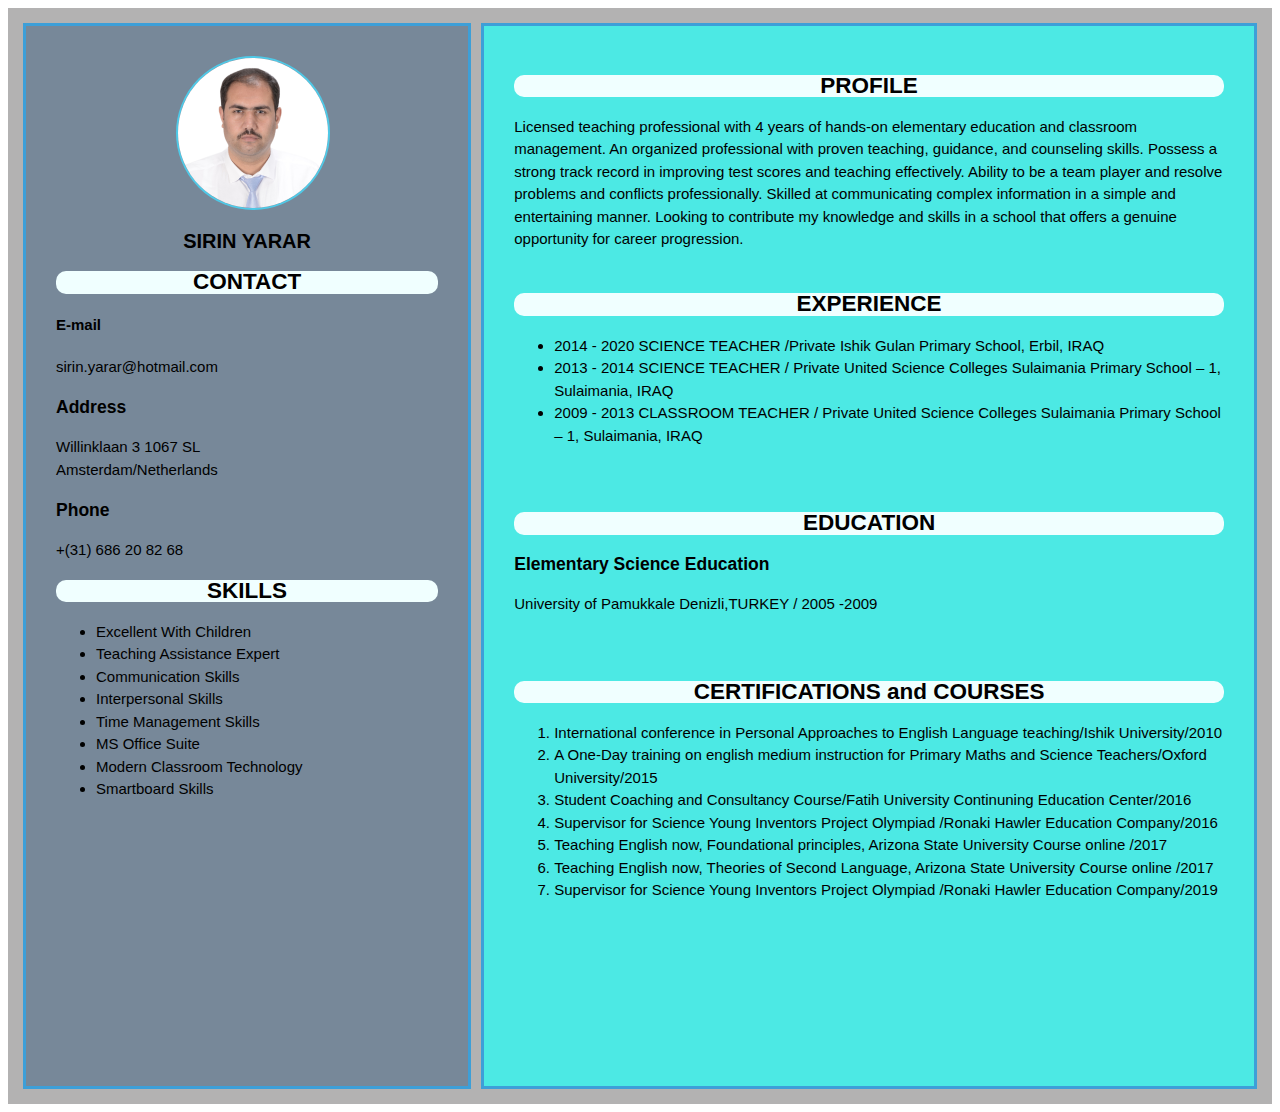
<file: week1/digital-resume.html>
<!DOCTYPE html>
<html lang="en">

<head>
    <meta charset="UTF-8" />
    <meta http-equiv="X-UA-Compatible" content="IE=edge" />
    <meta name="viewport" content="width=device-width, initial-scale=1.0" />
    <title>My Digital Resume</title>
    <link rel="stylesheet" href="digital.css" >
</head>

<body>
    <div class="resume">
        <div class="right">
            <img class="img" src="sirin.jpg" alt="sirin yarar" width="150px" height="150px" />
            <h1>SIRIN YARAR</h1>

            <h2>CONTACT</h2>

            <h4>E-mail</h4>
            <p>sirin.yarar@hotmail.com</p>

            <h3>Address</h3>
            <p>
                Willinklaan 3 1067 SL<br /> Amsterdam/Netherlands
            </p>

            <h3>Phone</h3>
            <p>+(31) 686 20 82 68</p>

            <div class="skills">
                <h2>SKILLS</h2>
                <ul>
                    <li>Excellent With Children</li>
                    <li>Teaching Assistance Expert</li>
                    <li>Communication Skills</li>
                    <li>Interpersonal Skills</li>
                    <li>Time Management Skills</li>
                    <li>MS Office Suite</li>
                    <li>Modern Classroom Technology</li>
                    <li>Smartboard Skills</li>
                </ul>
            </div>
        </div>
        <div class="left">
            <div class="profile">
                <h2>PROFILE</h2>
                <p>
                    Licensed teaching professional with 4 years of hands-on elementary education and classroom management. An organized professional with proven teaching, guidance, and counseling skills. Possess a strong track record in improving test scores and teaching
                    effectively. Ability to be a team player and resolve problems and conflicts professionally. Skilled at communicating complex information in a simple and entertaining manner. Looking to contribute my knowledge and skills in a school
                    that offers a genuine opportunity for career progression.
                </p>
            </div>

            <div class="experience">
                <h2>EXPERIENCE</h2>
                <ul>
                    <li>
                        2014 - 2020 SCIENCE TEACHER /Private Ishik Gulan Primary School, Erbil, IRAQ
                    </li>
                    <li>
                        2013 - 2014 SCIENCE TEACHER / Private United Science Colleges Sulaimania Primary School – 1, Sulaimania, IRAQ
                    </li>
                    <li>
                        2009 - 2013 CLASSROOM TEACHER / Private United Science Colleges Sulaimania Primary School – 1, Sulaimania, IRAQ
                    </li>
                </ul>
            </div>

            <div class="education">
                <h2>EDUCATION</h2>
                <h3>Elementary Science Education</h3>
                <p>University of Pamukkale Denizli,TURKEY / 2005 -2009</p>
            </div>

            <div class="certifications">
                <h2>CERTIFICATIONS and COURSES</h2>
                <ol>
                    <li>
                        International conference in Personal Approaches to English Language teaching/Ishik University/2010
                    </li>
                    <li>
                        A One-Day training on english medium instruction for Primary Maths and Science Teachers/Oxford University/2015
                    </li>
                    <li>
                        Student Coaching and Consultancy Course/Fatih University Continuning Education Center/2016
                    </li>
                    <li>
                        Supervisor for Science Young Inventors Project Olympiad /Ronaki Hawler Education Company/2016
                    </li>
                    <li>
                        Teaching English now, Foundational principles, Arizona State University Course online /2017
                    </li>
                    <li>
                        Teaching English now, Theories of Second Language, Arizona State University Course online /2017
                    </li>
                    <li>
                        Supervisor for Science Young Inventors Project Olympiad /Ronaki Hawler Education Company/2019
                    </li>
                </ol>
            </div>
        </div>
    </div>
</body>

</html>
</file>
<file: week1/digital.css>
.resume {
    display: flex;
    padding: 10px;
    background-color: rgb(179, 178, 178);
    line-height: 1.5em;
    font-family: "Segoe UI", Tahoma, Geneva, Verdana, sans-serif;
    font-size: 15px;
}

h1 {
    margin-top: 0 0 10px 0;
    text-align: center;
    font-size: 20px;
}

h2 {
    text-align: center;
    background-color: azure;
    border-radius: 10px;
    font-size: 1.5em;
}

img {
    border: 2px solid rgb(79, 201, 231);
    border-radius: 50%;
    margin-left: 120px;
    margin-bottom: 0;
}

.right {
    padding: 30px;
    margin: 5px;
    width: 35%;
    height: 1000px;
    border: 3px solid rgb(61, 159, 216);
    background-color: lightslategrey;
}

.contact {
    margin: 30px;
    height: 300px;
}

.skills {
    height: 300px;
}

.left {
    padding: 30px;
    margin: 5px;
    width: 65%;
    height: 1000px;
    border: 3px solid rgb(61, 159, 216);
    background-color: rgb(76, 233, 228);
}

.profile {
    height: 200px;
}

.experience {
    height: 200px;
}

.education {
    height: 150px;
}

.certifications {
    height: 400px;
}
</file>
